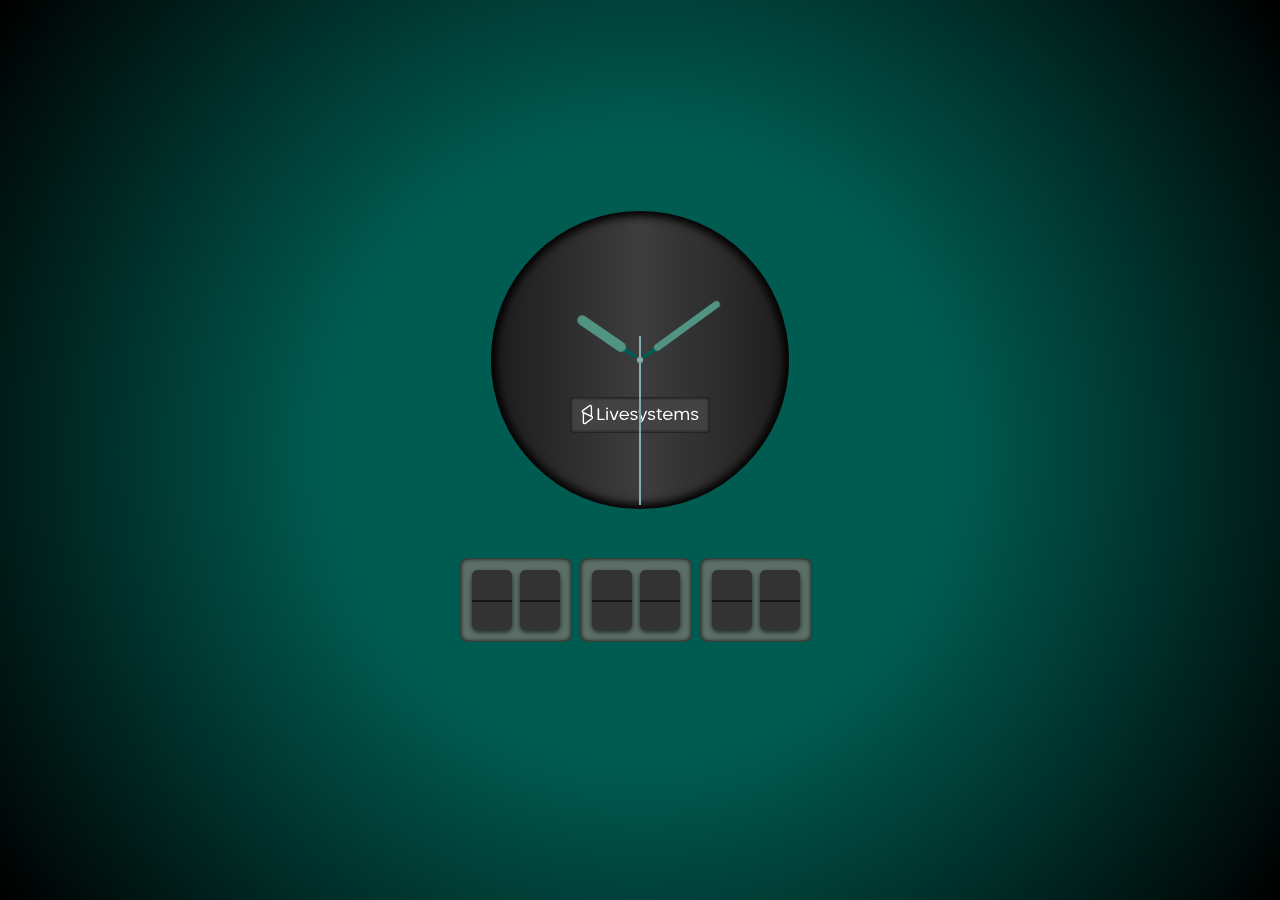
<file: src/clock-tick/index.html>
<!--
	SPDX-FileCopyrightText: (c) 2022 Livesystems DOOH AG
	SPDX-License-Identifier: MIT
-->
<!DOCTYPE html>
<html lang="en">
	<head>
		<meta http-equiv="Content-Security-Policy" content="default-src 'self'; connect-src 'self'; style-src 'self' 'nonce-bGl2ZXN5c3RlbXM='">
		<meta charset="utf-8">
		<title>Clock</title>
		<meta http-equiv="X-UA-Compatible" content="IE=edge">
		<meta name="viewport" content="width=device-width, initial-scale=1">
		<link rel="stylesheet" href="style.css">
		<script src="fps.js" defer></script>
<!--		<script src="dev.js" defer></script>-->
		<script src="script.js" defer></script>
	</head>
	<body>
		<div id="clock-container" class="wrapper">
			<div id="clock" class="clock">
				<div class="center">
					<div class="dynamic"></div>
					<div class="origin-center round circle-1"></div>
					<div class="origin-center round face"></div>
					<div class="logo origin-center">
						<img id="logo" src="logo.svg" />
					</div>
					<div class="anchor hour">
						<div class="element thin-hand"></div>
						<div class="element fat-hand"></div>
					</div>
					<div class="anchor minute">
						<div class="element thin-hand"></div>
						<div class="element fat-hand minute-hand"></div>
					</div>
					<div class="anchor second">
						<div class="element second-hand second-hand-front"></div>
						<div class="element second-hand second-hand-back"></div>
					</div>
					<div class="origin-center round circle-2"></div>
				</div>
				<div class="flip-clock origin-center">
					<div id="flip-clock" class="flip-container origin-center play">
						<div class="time-block">
							<ul id="hours-l" class="flip-card">
								<li class="previous">
									<div class="flip-digit">
										<div class="digit-part up">
											<div class="shadow"></div>
											<div class="digit"></div>
										</div>
										<div class="digit-part down">
											<div class="shadow"></div>
											<div class="digit"></div>
										</div>
									</div>
								</li>
								<li class="next">
									<div class="flip-digit">
										<div class="digit-part up">
											<div class="shadow"></div>
											<div class="digit"></div>
										</div>
										<div class="digit-part down">
											<div class="shadow"></div>
											<div class="digit"></div>
										</div>
									</div>
								</li>
								<div class="digit-middle"></div>
							</ul>
							<ul id="hours-r" class="flip-card">
								<li class="previous">
									<div class="flip-digit">
										<div class="digit-part up">
											<div class="shadow"></div>
											<div class="digit"></div>
										</div>
										<div class="digit-part down">
											<div class="shadow"></div>
											<div class="digit"></div>
										</div>
									</div>
								</li>
								<li class="next">
									<div class="flip-digit">
										<div class="digit-part up">
											<div class="shadow"></div>
											<div class="digit"></div>
										</div>
										<div class="digit-part down">
											<div class="shadow"></div>
											<div class="digit"></div>
										</div>
									</div>
								</li>
								<div class="digit-middle"></div>
							</ul>
						</div>
						<div class="time-block">
							<ul id="minutes-l" class="flip-card">
								<li class="previous">
									<div class="flip-digit">
										<div class="digit-part up">
											<div class="shadow"></div>
											<div class="digit"></div>
										</div>
										<div class="digit-part down">
											<div class="shadow"></div>
											<div class="digit"></div>
										</div>
									</div>
								</li>
								<li class="next">
									<div class="flip-digit">
										<div class="digit-part up">
											<div class="shadow"></div>
											<div class="digit"></div>
										</div>
										<div class="digit-part down">
											<div class="shadow"></div>
											<div class="digit"></div>
										</div>
									</div>
								</li>
								<div class="digit-middle"></div>
							</ul>
							<ul id="minutes-r" class="flip-card">
								<li class="previous">
									<div class="flip-digit">
										<div class="digit-part up">
											<div class="shadow"></div>
											<div class="digit"></div>
										</div>
										<div class="digit-part down">
											<div class="shadow"></div>
											<div class="digit"></div>
										</div>
									</div>
								</li>
								<li class="next">
									<div class="flip-digit">
										<div class="digit-part up">
											<div class="shadow"></div>
											<div class="digit"></div>
										</div>
										<div class="digit-part down">
											<div class="shadow"></div>
											<div class="digit"></div>
										</div>
									</div>
								</li>
								<div class="digit-middle"></div>
							</ul>
						</div>
						<div class="time-block">
							<ul id="seconds-l" class="flip-card">
								<li class="previous">
									<div class="flip-digit">
										<div class="digit-part up">
											<div class="shadow"></div>
											<div class="digit"></div>
										</div>
										<div class="digit-part down">
											<div class="shadow"></div>
											<div class="digit"></div>
										</div>
									</div>
								</li>
								<li class="next">
									<div class="flip-digit">
										<div class="digit-part up">
											<div class="shadow"></div>
											<div class="digit"></div>
										</div>
										<div class="digit-part down">
											<div class="shadow"></div>
											<div class="digit"></div>
										</div>
									</div>
								</li>
								<div class="digit-middle"></div>
							</ul>
							<ul id="seconds-r" class="flip-card">
								<li class="previous">
									<div class="flip-digit">
										<div class="digit-part up">
											<div class="shadow"></div>
											<div class="digit"></div>
										</div>
										<div class="digit-part down">
											<div class="shadow"></div>
											<div class="digit"></div>
										</div>
									</div>
								</li>
								<li class="next">
									<div class="flip-digit">
										<div class="digit-part up">
											<div class="shadow"></div>
											<div class="digit"></div>
										</div>
										<div class="digit-part down">
											<div class="shadow"></div>
											<div class="digit"></div>
										</div>
									</div>
								</li>
								<div class="digit-middle"></div>
							</ul>
						</div>
					</div>
				</div>
			</div>
		</div>
	</body>
</html>
</file>
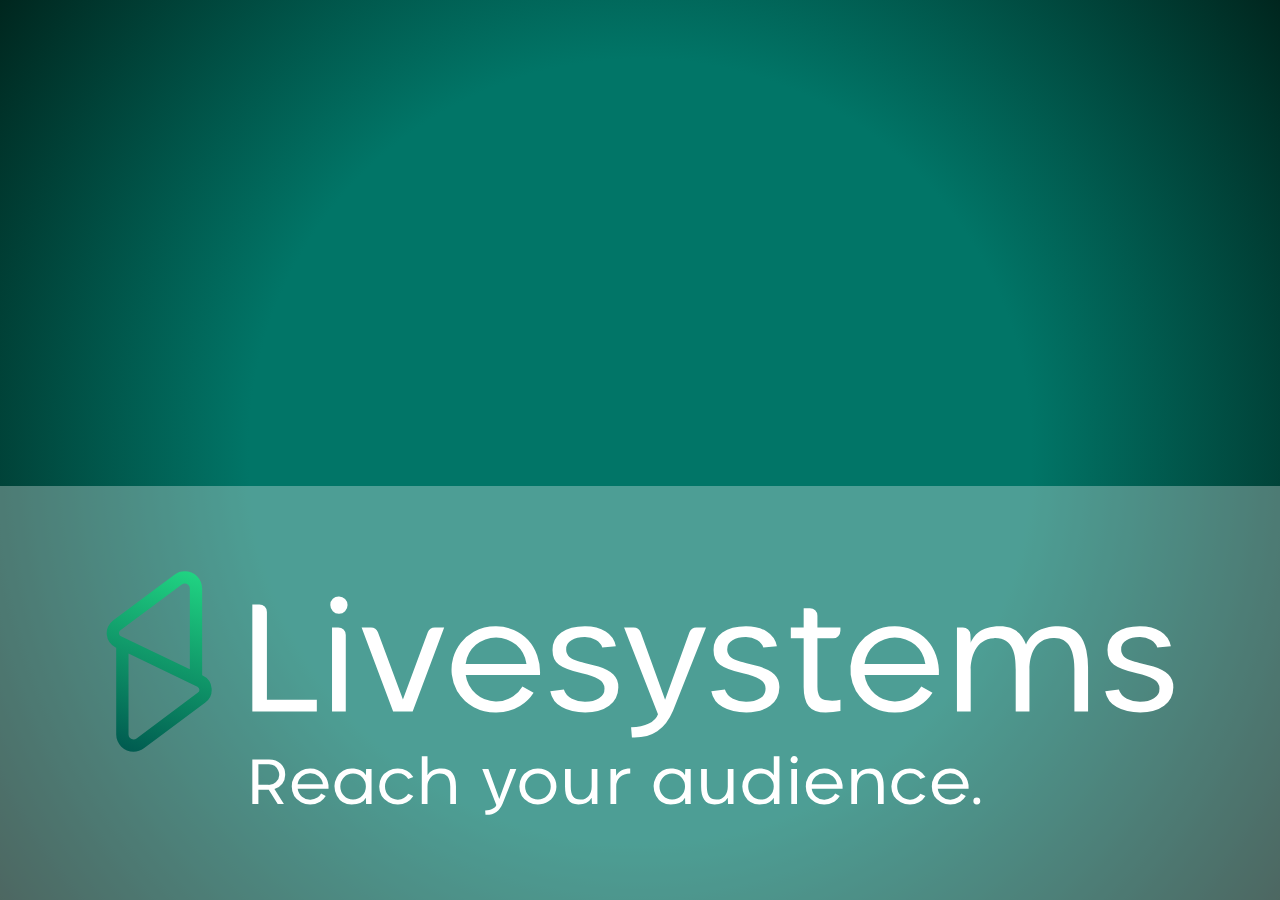
<file: src/water/index.html>
<!DOCTYPE html>
<html lang="en">

<head>
    <meta charset="utf-8">
    <meta http-equiv="Content-Security-Policy" content="default-src 'self'; connect-src 'self'; style-src 'self' 'nonce-bGl2ZXN5c3RlbXM='">
    <title>Water temperature</title>
    <meta name="viewport" content="width=device-width, initial-scale=1">
    <link rel="stylesheet" href="style.css">
    <script src="fps.js" defer></script>
<!--    <script src="dev.js" defer></script>-->
    <script src="script.js" defer></script>
</head>

<body>
<div class="page-wrapper">
    <div class="content-wrapper" id="content-wrapper">
        <img class="logo" src="logo.svg" />
        <div class="content" id="content">
            <div class="title">Aare Wasser</div>
            <div id="water-viewport" class="water-round-container">
                <div id="waves-container" class="waves">
                    <div class="wave water-wave1"></div>
                    <div class="wave water-wave2"></div>
                    <div class="wave water-wave3"></div>
                    <div class="wave water-wave4"></div>
                </div>
                <div id="temp" class="temp">19°</div>
            </div>
        </div>
    </div>
</div>
</body>
</file>
<file: src/clock-tick/style.css>
@import 'clock.css';
@import 'flip-clock.css';

html {
	height: 100%;
	-webkit-font-smoothing: antialiased;
	text-rendering: optimizeLegibility;
}
* {
	box-sizing: border-box;
}
body {
	background: radial-gradient(circle, #005b50 40%, #000000 100%);
	font-family: "Monaco", Monaco, monospace;
	overflow: hidden;
}
.wrapper {
	position: absolute;
	top: 40%;
	left: 50%;
}
</file>
<file: src/water/style.css>
html {
    height: 100%;
    height: 100vh;
    height: calc(var(--vh, 1vh) * 100);
    overflow: hidden;
}
* {
    box-sizing: border-box;
}
body {
    display: flex;
    justify-content: center;
    width: 100%;
    height: 100%;
    margin: 0;
    pading: 0;
    font-family: Verdana, sans-serif;
    background: radial-gradient(circle, #017567 50%, #00261e 100%);
}
.page-wrapper {
    height: 100%;
}
.title {
    font-size: calc(var(--vh) * 5);
    margin-bottom: calc(var(--vh) * 3);
    text-align: center;
    color: #ddddff;
    font-weight: 600;
    text-shadow: 1px 1px 1px #000;
}
.temp {
    position: absolute;
    left: 50%;
    top: 50%;
    font-size: calc(var(--vh) * 7);
    color: #ddddff;
    text-shadow: 1px 1px 1px #000;
    transform: translate3d(-50%, -50%, 0);
    opacity: 0;
    transition: opacity linear 2s 3s;
    font-weight: 800;
}
.logo {
    position: absolute;
    bottom: 0;
    background-color: rgba(255,255,255,0.3);
    z-index: 23;
}

.content-wrapper {
    width: 100%;
    height: 100%;
    z-index: 21;
    display: flex;
    justify-content: center;
}
.content {
    margin-top: 40%;
    opacity: 0;
    transition: all linear 1s;
}
.content.in {
    opacity: 1;
}

.water-round-container {
    background-color: #000;
    margin: 0 auto;
    overflow: hidden;
    position: relative;
    width: calc(var(--vh) * 45);
    height: calc(var(--vh) * 45);
    border-radius: 50%;
    box-shadow: inset 0px 0px 10px 5px #33cfff;
    text-align: center;
    line-height: 50px;
    transform: translate3d(0, 0, 0);
}
.waves {
    top: 100%;
    position: relative;
    width: 100%;
    height: 100%;
    text-align: center;
    line-height: 50px;
    transition: all ease-out 3s;
    transform: translate3d(0, 0, 0);
    display: flex;
    justify-content: center;
}
.content.in .waves {
    top: 0;
}
.content.in .temp {
    opacity: 1;
}
.wave {
    position: absolute;
    transform-origin: center center;
    transform-box: fill-box;
    top: 35%;
    animation: water-waves linear infinite;
}
.water-wave1 {
    top: 33%;
    background: #33cfff;
    opacity: 0.6;
    width: 200%;
    height: 200%;
    border-radius: 42%;
    animation-duration: 7s;
}
.water-wave2 {
    top: 33%;
    background: #0eaffe;
    opacity: 0.6;
    width: 200%;
    height: 200%;
    border-radius: 42%;
    animation-duration: 5.5s;
}
.water-wave3 {
    background: #1d8089;
    opacity: 0.4;
    width: 300%;
    height: 300%;
    border-radius: 45%;

    animation-duration: 9s;
}
.water-wave4 {
    top: 37%;
    background: #0f7ae4;
    opacity: 0.4;
    width: 500%;
    height: 500%;
    border-radius: 45%;
    animation-duration: 10s;
}

@keyframes water-waves {
    0% {
        transform: rotate(0deg) translate3d(0, 0, 0);
    }
    100% {
        transform: rotate(360deg) translate3d(0, 0, 0);
    }
}
</file>
